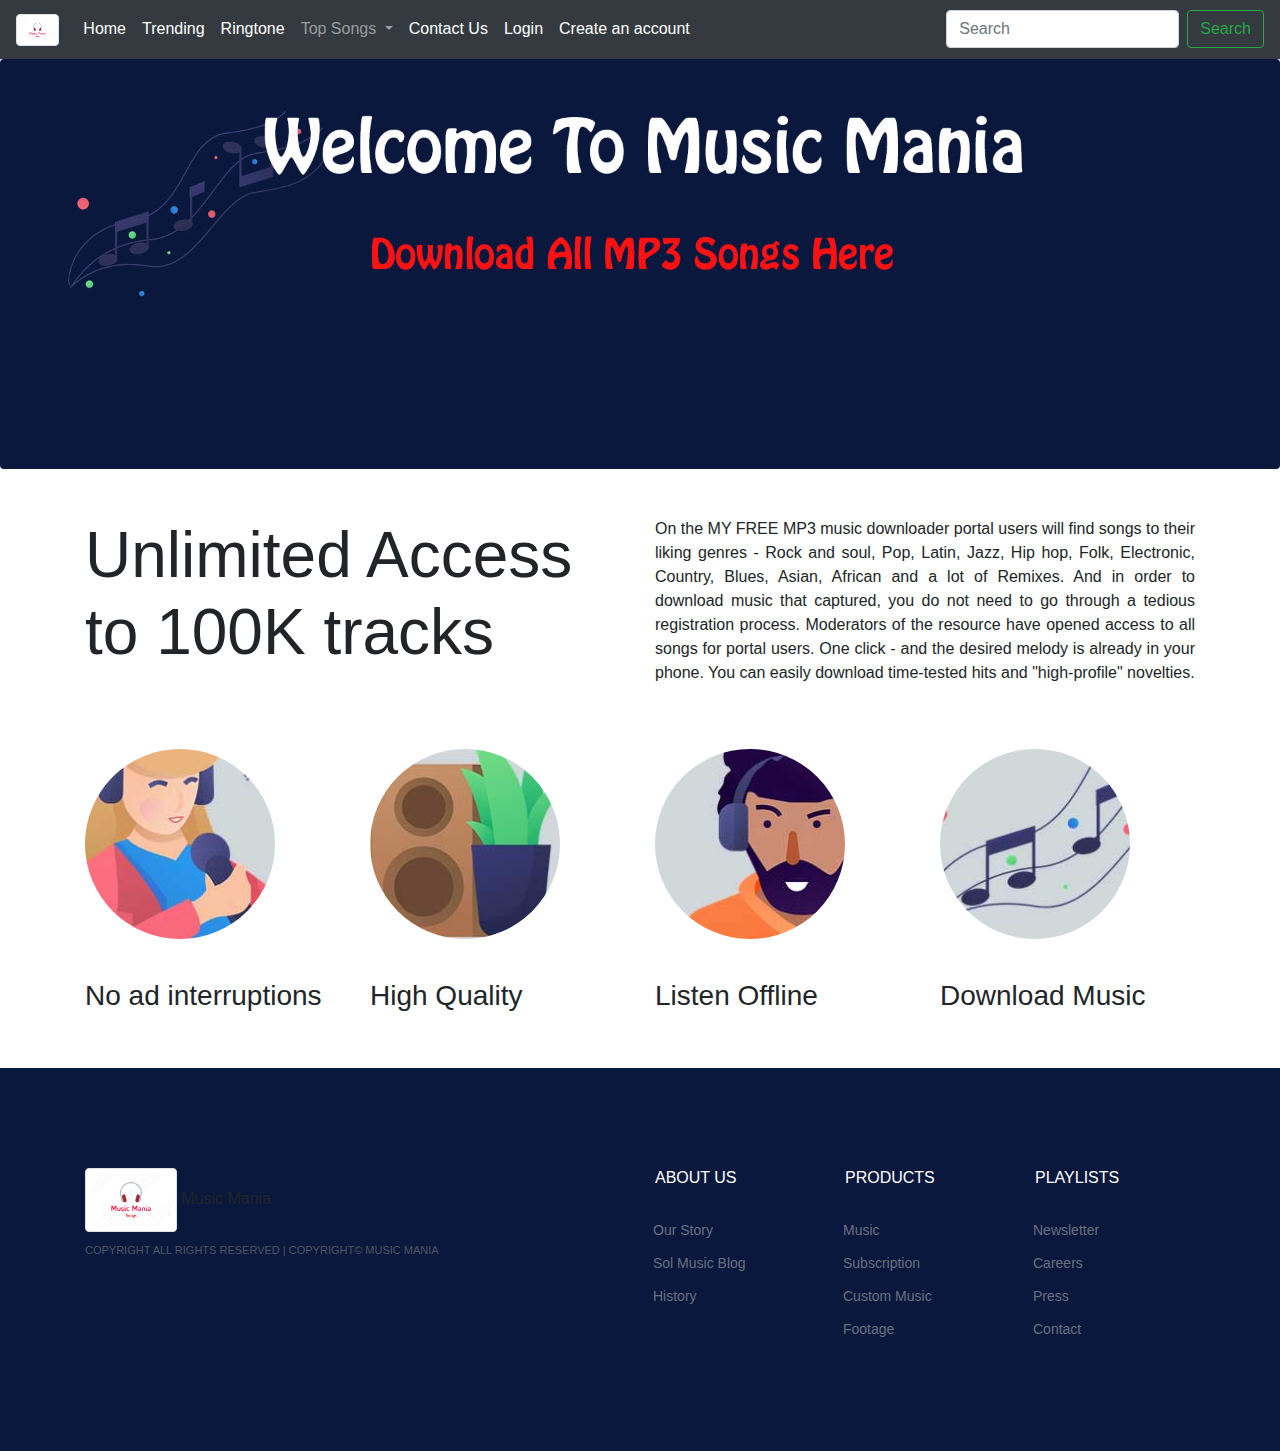
<file: index.html>
<!DOCTYPE html>
<html lang="en">

<head>
  <meta charset="UTF-8">
  <meta name="viewport" content="width=device-width, initial-scale=1.0">
  <link rel="stylesheet" href="style.css">
  <link rel="stylesheet" href="css/bootstrap.min.css">
  <title>Welcome To Music Mania</title>
</head>

<body>
  <nav class="navbar navbar-expand-lg navbar-dark bg-dark">
    <a class="navbar-brand" href="#"><img src="Images/logo.png" alt="" class="img-thumbnail" id="my-logo"></a>
    <button class="navbar-toggler" type="button" data-toggle="collapse" data-target="#navbarSupportedContent"
      aria-controls="navbarSupportedContent" aria-expanded="false" aria-label="Toggle navigation">
      <span class="navbar-toggler-icon"></span>
    </button>


    <div class="collapse navbar-collapse" id="navbarSupportedContent">
      <ul class="navbar-nav mr-auto">
        <li class="nav-item active">
          <a class="nav-link" href="index.html">Home <span class="sr-only">(current)</span></a>
        </li>
        <li class="nav-item active">
          <a class="nav-link" href="trending.html">Trending <span class="sr-only">(current)</span></a>
        </li>
        <li class="nav-item active">
          <a class="nav-link" href="ringtone.html">Ringtone</a>
        </li>
        <li class="nav-item dropdown">
          <a class="nav-link dropdown-toggle" href="#" id="navbarDropdown" role="button" data-toggle="dropdown"
            aria-haspopup="true" aria-expanded="false">
            Top Songs
          </a>
          <div class="dropdown-menu" aria-labelledby="navbarDropdown">
            <a class="dropdown-item" href="#">Top Hindi Songs</a>
            <a class="dropdown-item" href="#">Top Punjabi Songs</a>
            <a class="dropdown-item" href="#">Top Bhojpuri Songs</a>
            <!-- <div class="dropdown-divider"></div>
            <a class="dropdown-item" href="#">Something else here</a> -->
          </div>
        </li>
        <li class="nav-item active">
          <a class="nav-link" href="contact.html">Contact Us <span class="sr-only">(current)</span></a>
        </li>
        <li class="nav-item active">
          <a class="nav-link" href="login.html">Login <span class="sr-only">(current)</span></a>
        </li>
        <li class="nav-item active">
          <a class="nav-link" href="register.html">Create an account <span class="sr-only">(current)</span></a>
        </li>
      </ul>
      <form class="form-inline my-2 my-lg-0">
        <input class="form-control mr-sm-2" type="search" placeholder="Search" aria-label="Search">
        <button class="btn btn-outline-success my-2 my-sm-0" type="submit">Search</button>
      </form>
    </div>
  </nav>

  <div>
    <img src="Images/how-to-bg1.jpg" alt="" class="img-thumbnail" id="mn">
  </div>

  <section class="intro-section spad">
    <div class="container my-5">
      <div class="row">
        <div class="col-lg-6">
          <div class="section-title" id="sec-title">
            <h2 id="h2">Unlimited Access to 100K tracks</h2>
          </div>
        </div>
        <div class="col-lg-6">
          <p>On the MY FREE MP3 music downloader portal users will find songs to their liking genres - Rock and soul,
            Pop, Latin, Jazz, Hip hop, Folk, Electronic, Country, Blues, Asian, African and a lot of Remixes. And in
            order to download music that captured, you do not need to go through a tedious registration process.
            Moderators of the resource have opened access to all songs for portal users. One click - and the desired
            melody is already in your phone. You can easily download time-tested hits and "high-profile" novelties.</p>
        </div>
      </div>
    </div>
  </section>

  <section class="intro-section my-5">
    <div class="container">
      <div class="row">
        <div class="col-lg-3 col-md-2">
          <div class="intro-item">
            <img src="Images/1.jpg" alt="">
            <h3>No ad interruptions</h3>
          </div>
        </div>
        <div class="col-lg-3">
          <div class="intro-item">
            <img src="Images/2.jpg" alt="">
            <h3>High Quality</h3>
          </div>
        </div>
        <div class="col-lg-3">
          <div class="intro-item">
            <img src="Images/3.jpg" alt="">
            <h3>Listen Offline</h3>
          </div>
        </div>
        <div class="col-lg-3">
          <div class="intro-item">
            <img src="Images/4.jpg" alt="">
            <h3>Download Music</h3>
          </div>
        </div>
      </div>
    </div>
  </section>

  <footer class="footer-section">
    <div class="container">
      <div class="row">
        <div class="col-xl-6 col-lg-7 order-lg-2">
          <div class="row">
            <div class="col-sm-4">
              <div class="footer-widget">
                <h2>About us</h2>
                <ul>
                  <li><a href="">Our Story</a></li>
                  <li><a href="">Sol Music Blog</a></li>
                  <li><a href="">History</a></li>
                </ul>
              </div>
            </div>
            <div class="col-sm-4">
              <div class="footer-widget">
                <h2>Products</h2>
                <ul>
                  <li><a href="">Music</a></li>
                  <li><a href="">Subscription</a></li>
                  <li><a href="">Custom Music</a></li>
                  <li><a href="">Footage</a></li>
                </ul>
              </div>
            </div>
            <div class="col-sm-4">
              <div class="footer-widget">
                <h2>Playlists</h2>
                <ul>
                  <li><a href="">Newsletter</a></li>
                  <li><a href="">Careers</a></li>
                  <li><a href="">Press</a></li>
                  <li><a href="">Contact</a></li>
                </ul>
              </div>
            </div>
          </div>
        </div>
        <div class="col-xl-6 col-lg-5 order-lg-1">
          <img src="Images/logo.png" alt="" class="img-thumbnail" id="my-logo-ft">
          <span>Music Mania</span>
          <div class="copyright" id="copyright">
            
            Copyright
             All rights reserved | Copyright© Music Mania
            
          </div>
          <div class="social-links">
            <a href=""><i class="fa fa-instagram"></i></a>
            <a href=""><i class="fa fa-pinterest"></i></a>
            <a href=""><i class="fa fa-facebook"></i></a>
            <a href=""><i class="fa fa-twitter"></i></a>
            <a href=""><i class="fa fa-youtube"></i></a>
          </div>
        </div>
      </div>
    </div>
  </footer>

  </div>

  <script src="js/jquery.js"></script>
  <script src="js/bootstrap.min.js"></script>
</body>

</html>
</file>
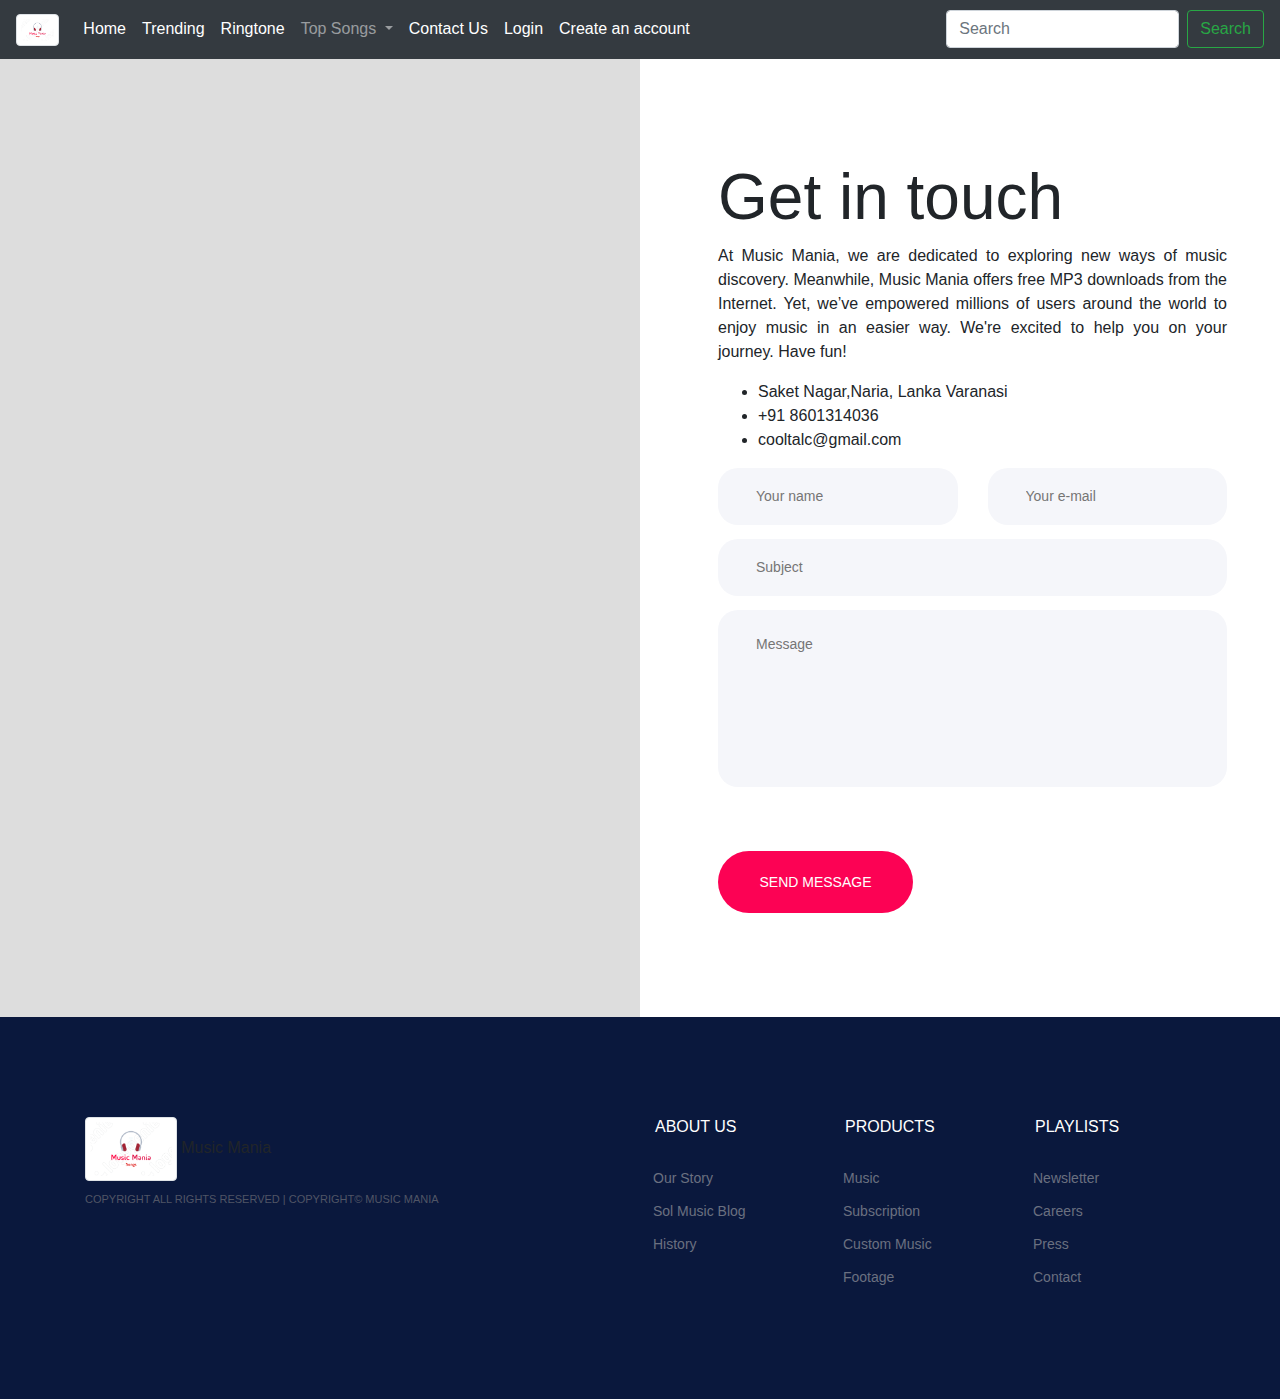
<file: contact.html>
<!DOCTYPE html>
<html lang="en">

<head>
    <meta charset="UTF-8">
    <meta name="viewport" content="width=device-width, initial-scale=1.0">
    <link rel="stylesheet" href="style.css">
    <link rel="stylesheet" href="css/bootstrap.min.css">
    <title>Welcome To Music Mania</title>
</head>

<body>
    <nav class="navbar navbar-expand-lg navbar-dark bg-dark">
        <a class="navbar-brand" href="#"><img src="Images/logo.png" alt="" class="img-thumbnail" id="my-logo"></a>
        <button class="navbar-toggler" type="button" data-toggle="collapse" data-target="#navbarSupportedContent"
            aria-controls="navbarSupportedContent" aria-expanded="false" aria-label="Toggle navigation">
            <span class="navbar-toggler-icon"></span>
        </button>


        <div class="collapse navbar-collapse" id="navbarSupportedContent">
            <ul class="navbar-nav mr-auto">
                <li class="nav-item active">
                    <a class="nav-link" href="index.html">Home <span class="sr-only">(current)</span></a>
                </li>
                <li class="nav-item active">
                    <a class="nav-link" href="trending.html">Trending <span class="sr-only">(current)</span></a>
                </li>
                <li class="nav-item active">
                    <a class="nav-link" href="ringtone.html">Ringtone</a>
                </li>
                <li class="nav-item dropdown">
                    <a class="nav-link dropdown-toggle" href="#" id="navbarDropdown" role="button"
                        data-toggle="dropdown" aria-haspopup="true" aria-expanded="false">
                        Top Songs
                    </a>
                    <div class="dropdown-menu" aria-labelledby="navbarDropdown">
                        <a class="dropdown-item" href="#">Top Hindi Songs</a>
                        <a class="dropdown-item" href="#">Top Punjabi Songs</a>
                        <a class="dropdown-item" href="#">Top Bhojpuri Songs</a>
                        <!-- <div class="dropdown-divider"></div>
                        <a class="dropdown-item" href="#">Something else here</a> -->
                    </div>
                </li>
                <li class="nav-item active">
                    <a class="nav-link" href="contact.html">Contact Us <span class="sr-only">(current)</span></a>
                </li>
                <li class="nav-item active">
                    <a class="nav-link" href="login.html">Login <span class="sr-only">(current)</span></a>
                </li>
                <li class="nav-item active">
                    <a class="nav-link" href="register.html">Create an account <span class="sr-only">(current)</span></a>
                </li>
            </ul>
            <form class="form-inline my-2 my-lg-0">
                <input class="form-control mr-sm-2" type="search" placeholder="Search" aria-label="Search">
                <button class="btn btn-outline-success my-2 my-sm-0" type="submit">Search</button>
            </form>
        </div>
    </nav>

    <section class="contact-section">
        <div class="container-fluid">
            <div class="row">
                <div class="col-lg-6 p-0">
                    <!-- Map -->
                    <div class="map"><iframe
                            src="https://www.google.com/maps/embed?pb=!1m18!1m12!1m3!1d1803.855299561084!2d82.99289181888885!3d25.28031899587662!2m3!1f0!2f0!3f0!3m2!1i1024!2i768!4f13.1!3m3!1m2!1s0x0%3A0x0!2zMjXCsDE2JzQ5LjIiTiA4MsKwNTknMzguNCJF!5e0!3m2!1sen!2sin!4v1586703660914!5m2!1sen!2sin"
                            style="border:0" allowfullscreen></iframe></div>
                </div>
                <div class="col-lg-6 p-0">
                    <div class="contact-warp">
                        <div class="section-title mb-0">
                            <h2 id="h2">Get in touch</h2>
                        </div>
                        <p>At Music Mania, we are dedicated to exploring new ways of music discovery. Meanwhile,
                            Music Mania offers free MP3 downloads from the Internet. Yet, we’ve empowered millions of
                            users around the world to enjoy music in an easier way. We're excited to help you on your
                            journey. Have fun!</p>
                        <ul>
                            <li>Saket Nagar,Naria, Lanka Varanasi</li>
                            <li>+91 8601314036</li>
                            <li>cooltalc@gmail.com</li>
                        </ul>
                        <form class="contact-from">
                            <div class="row">
                                <div class="col-md-6">
                                    <input type="text" placeholder="Your name">
                                </div>
                                <div class="col-md-6">
                                    <input type="text" placeholder="Your e-mail">
                                </div>
                                <div class="col-md-12">
                                    <input type="text" placeholder="Subject">
                                    <textarea placeholder="Message"></textarea>
                                    <button class="site-btn">send message</button>
                                </div>
                            </div>
                        </form>
                    </div>
                </div>
            </div>
        </div>
    </section>

    <footer class="footer-section">
        <div class="container">
          <div class="row">
            <div class="col-xl-6 col-lg-7 order-lg-2">
              <div class="row">
                <div class="col-sm-4">
                  <div class="footer-widget">
                    <h2>About us</h2>
                    <ul>
                      <li><a href="">Our Story</a></li>
                      <li><a href="">Sol Music Blog</a></li>
                      <li><a href="">History</a></li>
                    </ul>
                  </div>
                </div>
                <div class="col-sm-4">
                  <div class="footer-widget">
                    <h2>Products</h2>
                    <ul>
                      <li><a href="">Music</a></li>
                      <li><a href="">Subscription</a></li>
                      <li><a href="">Custom Music</a></li>
                      <li><a href="">Footage</a></li>
                    </ul>
                  </div>
                </div>
                <div class="col-sm-4">
                  <div class="footer-widget">
                    <h2>Playlists</h2>
                    <ul>
                      <li><a href="">Newsletter</a></li>
                      <li><a href="">Careers</a></li>
                      <li><a href="">Press</a></li>
                      <li><a href="">Contact</a></li>
                    </ul>
                  </div>
                </div>
              </div>
            </div>
            <div class="col-xl-6 col-lg-5 order-lg-1">
              <img src="Images/logo.png" alt="" class="img-thumbnail" id="my-logo-ft">
              <span>Music Mania</span>
              <div class="copyright" id="copyright">
                
                Copyright
                 All rights reserved | Copyright© Music Mania
              </div>
              <div class="social-links">
                <a href=""><i class="fa fa-instagram"></i></a>
                <a href=""><i class="fa fa-pinterest"></i></a>
                <a href=""><i class="fa fa-facebook"></i></a>
                <a href=""><i class="fa fa-twitter"></i></a>
                <a href=""><i class="fa fa-youtube"></i></a>
              </div>
            </div>
          </div>
        </div>
      </footer>

    <script src="js/jquery.js"></script>
    <script src="js/bootstrap.min.js"></script>

</body>
</html>
</file>
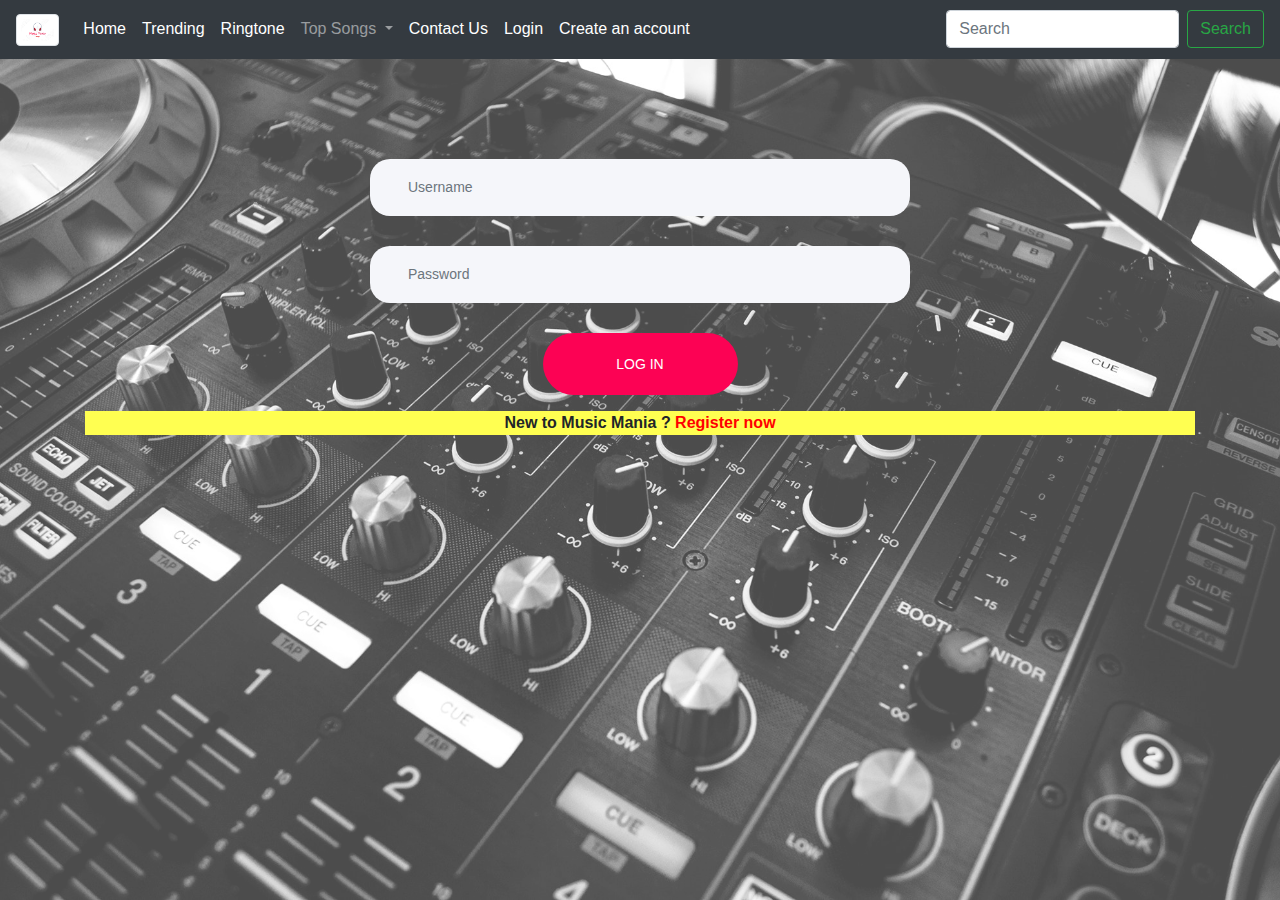
<file: login.html>
<!DOCTYPE html>
<html lang="en">

<head>
  <meta charset="UTF-8">
  <meta name="viewport" content="width=device-width, initial-scale=1.0">
  <link rel="stylesheet" href="style.css">
  <link rel="stylesheet" href="css/bootstrap.min.css">
  <title>Welcome To Music Mania</title>
</head>

<body id="bd">
  <nav class="navbar navbar-expand-lg navbar-dark bg-dark">
    <a class="navbar-brand" href="#"><img src="Images/logo.png" alt="" class="img-thumbnail" id="my-logo"></a>
    <button class="navbar-toggler" type="button" data-toggle="collapse" data-target="#navbarSupportedContent"
      aria-controls="navbarSupportedContent" aria-expanded="false" aria-label="Toggle navigation">
      <span class="navbar-toggler-icon"></span>
    </button>


    <div class="collapse navbar-collapse" id="navbarSupportedContent">
      <ul class="navbar-nav mr-auto">
        <li class="nav-item active">
          <a class="nav-link" href="index.html">Home <span class="sr-only">(current)</span></a>
        </li>
        <li class="nav-item active">
          <a class="nav-link" href="trending.html">Trending <span class="sr-only">(current)</span></a>
        </li>
        <li class="nav-item active">
          <a class="nav-link" href="ringtone.html">Ringtone</a>
        </li>
        <li class="nav-item dropdown">
          <a class="nav-link dropdown-toggle" href="#" id="navbarDropdown" role="button" data-toggle="dropdown"
            aria-haspopup="true" aria-expanded="false">
            Top Songs
          </a>
          <div class="dropdown-menu" aria-labelledby="navbarDropdown">
            <a class="dropdown-item" href="#">Top Hindi Songs</a>
            <a class="dropdown-item" href="#">Top Punjabi Songs</a>
            <a class="dropdown-item" href="#">Top Bhojpuri Songs</a>
            <!-- <div class="dropdown-divider"></div>
            <a class="dropdown-item" href="#">Something else here</a> -->
          </div>
        </li>
        <li class="nav-item active">
          <a class="nav-link" href="contact.html">Contact Us <span class="sr-only">(current)</span></a>
        </li>
        <li class="nav-item active">
          <a class="nav-link" href="login.html">Login <span class="sr-only">(current)</span></a>
        </li>
        <li class="nav-item active">
          <a class="nav-link" href="register.html">Create an account <span class="sr-only">(current)</span></a>
        </li>
      </ul>
      <form class="form-inline my-2 my-lg-0">
        <input class="form-control mr-sm-2" type="search" placeholder="Search" aria-label="Search">
        <button class="btn btn-outline-success my-2 my-sm-0" type="submit">Search</button>
      </form>
    </div>
  </nav>

  <div class="container">
    <form id="form">
          <div class="form-group row">
              
              <div class="col-sm-6">
                  <input type="username" class="form-control" id="inputEmail3" placeholder="Username">
                </div>
            </div>
            <div class="form-group row">
                
                <div class="col-sm-6">
                    <input type="password" class="form-control" id="inputPassword3" placeholder="Password">
                </div>
            </div>
            <div id="log-btn">
                <div class="col-sm-6">
                <button class="site-btn">Log In</button>
                </div>
            </div>

            
        </form>
                <div id="reg-now" class="my-3">
                    <p class="text-center">
                        New to Music Mania ? <a href="register.html">Register now</a>
                    </p>
                </div>
  </div>

  

  <script src="js/jquery.js"></script>
  <script src="js/bootstrap.min.js"></script>
</body>
</html>
</file>
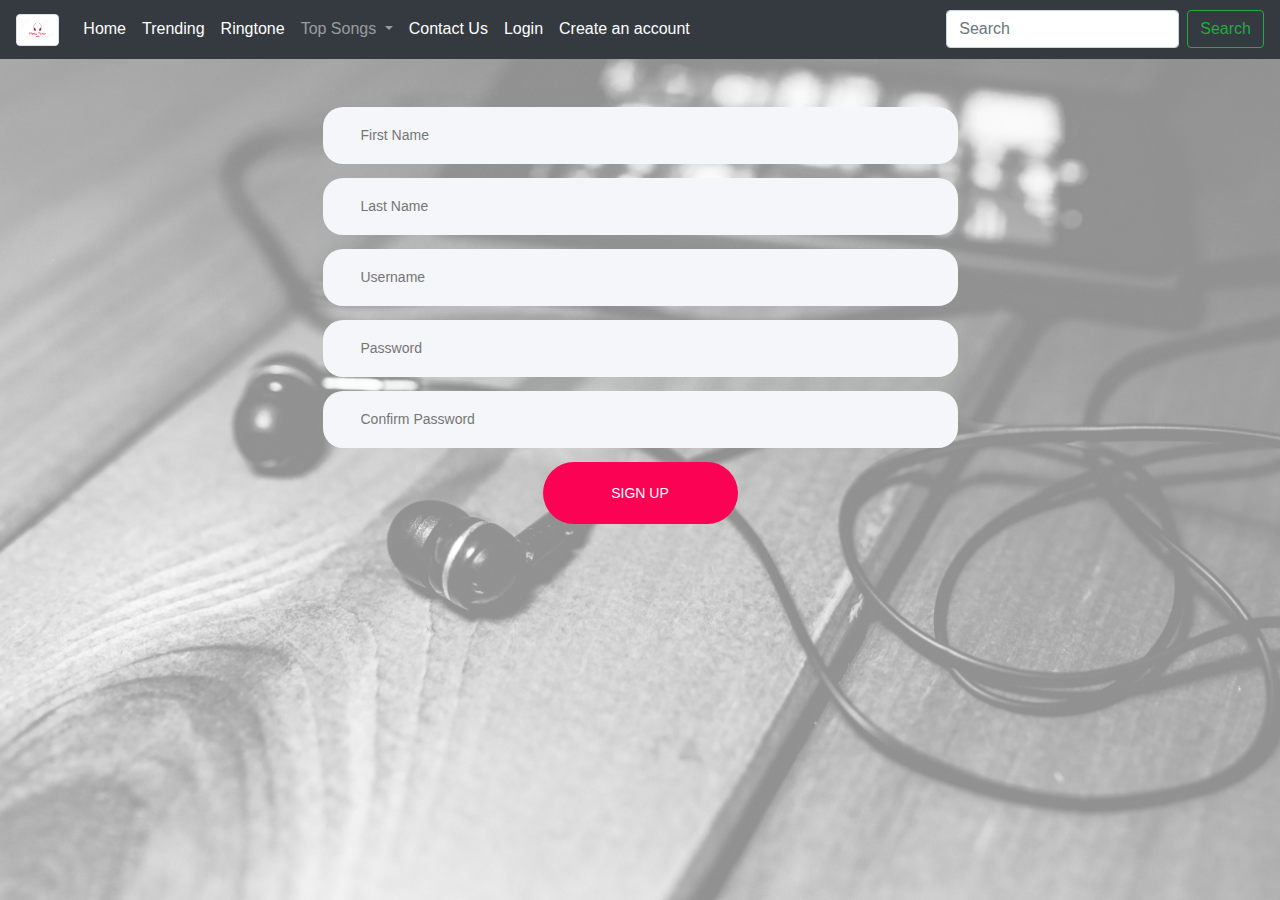
<file: register.html>
<!DOCTYPE html>
<html lang="en">

<head>
    <meta charset="UTF-8">
    <meta name="viewport" content="width=device-width, initial-scale=1.0">
    <link rel="stylesheet" href="style.css">
    <link rel="stylesheet" href="css/bootstrap.min.css">
    <title>Welcome To Music Mania</title>
</head>

<body class="bg-reg">
    <nav class="navbar navbar-expand-lg navbar-dark bg-dark">
        <a class="navbar-brand" href="#"><img src="Images/logo.png" alt="" class="img-thumbnail" id="my-logo"></a>
        <button class="navbar-toggler" type="button" data-toggle="collapse" data-target="#navbarSupportedContent"
            aria-controls="navbarSupportedContent" aria-expanded="false" aria-label="Toggle navigation">
            <span class="navbar-toggler-icon"></span>
        </button>


        <div class="collapse navbar-collapse" id="navbarSupportedContent">
            <ul class="navbar-nav mr-auto">
                <li class="nav-item active">
                    <a class="nav-link" href="index.html">Home <span class="sr-only">(current)</span></a>
                </li>
                <li class="nav-item active">
                    <a class="nav-link" href="trending.html">Trending <span class="sr-only">(current)</span></a>
                </li>
                <li class="nav-item active">
                    <a class="nav-link" href="ringtone.html">Ringtone</a>
                </li>
                <li class="nav-item dropdown">
                    <a class="nav-link dropdown-toggle" href="#" id="navbarDropdown" role="button"
                        data-toggle="dropdown" aria-haspopup="true" aria-expanded="false">
                        Top Songs
                    </a>
                    <div class="dropdown-menu" aria-labelledby="navbarDropdown">
                        <a class="dropdown-item" href="#">Top Hindi Songs</a>
                        <a class="dropdown-item" href="#">Top Punjabi Songs</a>
                        <a class="dropdown-item" href="#">Top Bhojpuri Songs</a>
                        <!-- <div class="dropdown-divider"></div>
            <a class="dropdown-item" href="#">Something else here</a> -->
                    </div>
                </li>
                <li class="nav-item active">
                    <a class="nav-link" href="contact.html">Contact Us <span class="sr-only">(current)</span></a>
                </li>
                <li class="nav-item active">
                    <a class="nav-link" href="login.html">Login <span class="sr-only">(current)</span></a>
                </li>
                <li class="nav-item active">
                    <a class="nav-link" href="register.html">Create an account <span
                            class="sr-only">(current)</span></a>
                </li>
            </ul>
            <form class="form-inline my-2 my-lg-0">
                <input class="form-control mr-sm-2" type="search" placeholder="Search" aria-label="Search">
                <button class="btn btn-outline-success my-2 my-sm-0" type="submit">Search</button>
            </form>
        </div>
    </nav>

    <div class="container">
        <form class="form-group">
            <div class="reg-form my-5">
                <div class="col-md-7">
                    <input type="text" placeholder="First Name">
                </div>
                <div class="col-md-7">
                    <input type="text" placeholder="Last Name">
                </div>
                <div class="col-md-7">
                    <input type="text" placeholder="Username">
                </div>
                <div class="col-md-7">
                    <input type="password" placeholder="Password">
                </div>
                <div class="col-md-7">
                    <input type="password" placeholder="Confirm Password">
                </div>
                <div class="col-sm-6 sign-up-btn">
                    <button class="site-btn">Sign Up</button>
                </div>

            </div>
        </form>
    </div>

    <script src="js/jquery.js"></script>
    <script src="js/bootstrap.min.js"></script>

</body>

</html>
</file>
<file: style.css>
#mn{
    padding: 0rem;
    border: none;
}

#my-logo{
    height: 2rem;
}

#my-logo-ft{
    height: 4rem;
}

#my-heading{
    top: 0rem;
}

/* #mn::after{
    
} */

#h2 {
    font-size: 4rem;
}

.col-lg-6 p{
    text-align: justify;
}

.adiv{
    height: 110px;
    border: 2px solid red;
}

.c1{
    border: 2px solid green;
    height: 90px;
}

.c2{
    border: 2px solid rgb(38, 36, 201);
    height: 90px;
}

#sec-title{
    font-size: 1rem;
    font-weight: 400;
    line-height: 1.5;
    color: #212529;
    text-align: left;
}


.footer-section {
    background: #0a183d;
    padding: 100px 0 85px;
}

.footer-widget h2 {
    font-size: 16px;
    color: #fff;
    text-transform: uppercase;
    margin-bottom: 30px;
}

.footer-widget ul li a {
    display: inline-block;
    color: #6a7080;
    font-size: 14px;
    margin-bottom: 10px;
}

.footer-widget ul{
    list-style: none;
}

.footer-widget ul{
    margin-left: -42px;
}

#copyright {
    font-size: 11px;
    text-transform: uppercase;
    font-weight: 500;
    color: #505565;
    padding: 10px 0 25px;
}

.contact-warp {
    padding: 100px 53px 104px 78px;
}

.intro-item img{
    width: 190px;
    height: 190px;
    border-radius: 50%;
    margin-bottom: 40px;
}

.trend-head-sec{
    background-color: rgb(0, 0, 0);
}


.column form {
    display: inline-block;
    align-content: center;
    margin: 12px 0px;
    padding: 12px;
}

#head-col{
    align-items: center;
    text-align: center;
}

#head-col h1{
    margin-bottom: 2rem;
    color: white !important;
}


/* Contact Us Form Start */
.contact-from input, .contact-from textarea {
    width: 100%;
    height: 57px;
    padding: 0 38px;
    border: none;
    border-radius: 20px;
    font-size: 14px;
    font-weight: 500;
    margin-bottom: 14px;
    color: #6a7080;
    background: #f5f6fa;
}

.contact-from textarea {
    resize: none;
    padding: 24px 38px 10px;
    height: 177px;
    margin-bottom: 57px;
}

.site-btn {
    display: inline-block;
    border: none;
    font-size: 14px;
    font-weight: 500;
    min-width: 195px;
    padding: 23px 20px;
    border-radius: 50px;
    text-transform: uppercase;
    background: #fc0254;
    color: #fff;
    line-height: normal;
    cursor: pointer;
    text-align: center;
}

.map {
	height: 100%;
	background: #ddd;
}

.map iframe {
	position: absolute;
	width: 100%;
	height: 100%;
	left: 0;
	top: 0;
}

/* Contact Us Form End */

.song-info-box img {
    float: left;
    width: 85px;
    height: 85px;
    border-radius: 19px;
    margin-right: 18px;
}

.song-item {
    margin-bottom: 33px;
}

.song-info-box .song-info {
    overflow: hidden;
    padding-top: 20px;
}

.song-info-box .song-info h4 {
    font-size: 20px;
    margin-bottom: 4px;
}

.single_player_container {
    margin-top: 20px;
    padding-left: 10px;
}

.player_bars {
	width: calc(100% - 145px);
	position: relative;
	padding-top: 8px;
}

.player_controls_box {
	width: 145px;
}

.player_controls>button:not(:last-of-type) {
	margin-right: 4px;
}

.player_button {
	position: relative;
	width: 28px;
	height: 28px;
	background: #d0d7db;
	border: none;
	border-radius: 50%;
	outline: none !important;
	cursor: pointer;
	-webkit-box-flex: 0;
	-ms-flex: 0 0 auto;
	flex: 0 0 auto;
}

.player_button::after {
	display: block;
	position: absolute;
}

.jp-play {
	background: #fc0254;
}

.jp-play:after {
	left: 9px;
	top: 3px;
	width: 11px;
	height: 13px;
	content: url(Images/player/play.png);
}

.jp-state-playing .jp-play::after,
.playing .jp-play::after {
	top: 4px !important;
	left: 7px !important;
	content: url(Images/player/pause.png);
}

.jp-prev:after {
	top: 1px !important;
	left: 6px !important;
	content: url(Images/player/back.png);
}

.jp-next:after {
	top: 1px !important;
	right: 7px !important;
	content: url(Images/player/next.png);
}

.jp-stop::after {
	top: 10px;
	left: 10px;
	width: 8px;
	height: 8px;
	background: #475069;
	content: "";
}

.jp-progress {
	width: 100%;
	cursor: pointer;
}

.jp-seek-bar {
	height: 100%;
	padding-top: 5px;
	padding-bottom: 5px;
	background: transparent;
	margin-bottom: -5px;
}

.jp-seek-bar>div {
	height: 2px;
	background: #d0d7db;
}

.jp-play-bar {
	position: relative;
	height: 100%;
	background: #272727;
	overflow: visible !important;
}

.jp-current-time {
	position: absolute;
	font-size: 14px;
	color: #0a183d;
	right: -40px;
	top: 100%;
	/* padding-top: 15px; */
	background: #fff;
	z-index: 1;
	-webkit-transition: all 0.3s;
	transition: all 0.3s;
}

.single_player_container .jp-interface {
	display: -webkit-box;
	display: -ms-flexbox;
	display: flex;
}

.middle .jp-current-time {
	right: -5px;
	padding: 0px 5px 0;
}

.jp-duration {
	position: absolute;
	font-size: 14px;
	color: #b8b8b8;
	right: 0;
	bottom: -16px;
}

.songs-links {
	text-align: right;
	padding-top: 26px;
}

.songs-links a {
	display: inline-block;
	margin-left: 15px;
	padding-top: 5px;
}

.site-pagination a {
	color: #6a7080;
	font-size: 14px;
	display: inline-block;
	margin-right: 5px;
    font-weight: 500;
    padding-bottom: 24px;
}

.site-pagination a:hover,
.site-pagination a.active {
	color: #3c455f;
}

#bd::before{
    content: "";
    background: url('Images/ms.jpg');
    width: 100%;
    position: absolute;
    height: 100%;
    z-index: -1;
    background-position: center;
    background-repeat: no-repeat;
    background-size: cover;
    opacity: 0.7;

}

#form{
    margin-top: 100px;
}

#form .form-group{
    align-items: center;
    justify-content: center;
}

#log-btn{
    align-items: center;
    justify-content: center;
    display: grid;
}



#reg-now p{
    background: #ffff51;
    font-weight: 700;
    
}

#reg-now p a{
    color: red;
    
}

.form-group input{
    width: 100%;
    height: 57px;
    padding: 0 38px;
    border: none;
    border-radius: 20px;
    font-size: 14px;
    font-weight: 500;
    margin-bottom: 14px;
    color: #6a7080;
    background: #f5f6fa;
}

.reg-form{
    display: flex;
    -ms-flex-wrap: wrap;
    flex-wrap: wrap;
    margin-right: -15px;
    margin-left: -15px;
    justify-content: center;
    align-items: center;
}

.bg-reg::before{
    background: url('Images/reg-img.jpg');
    background-position: center;
    background-repeat: no-repeat;
    background-size: cover;
    content: "";
    display: block;
    top: 0;
    left: 0;
    width: 100%;
    height: 100%;
    position: absolute;
    z-index: -2;
    opacity: 0.5;
}

.sign-up-btn{
    align-items: center;
    justify-content: center;
    display: inline-grid;
}

.carousel-item img{
    width:100%;
    max-height: 300px !important;
  }
</file>
